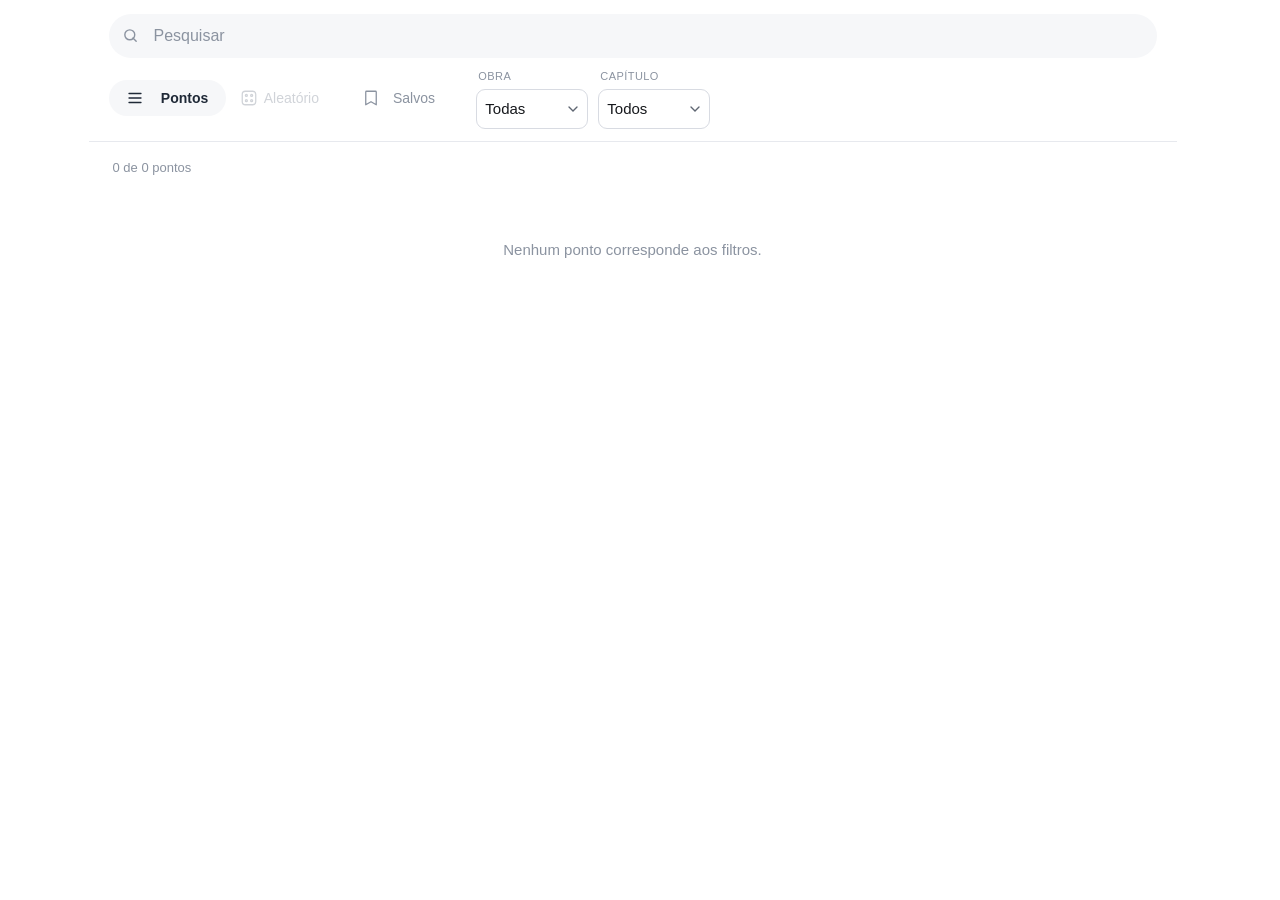
<file: app.template.html>
<!DOCTYPE html>
<html lang="pt-BR">
<head>
<meta charset="utf-8">
<meta name="viewport" content="width=device-width, initial-scale=1, viewport-fit=cover">
<title>Pontos</title>
<meta name="color-scheme" content="light">
<meta name="description" content="Leitor offline dos pontos de Caminho, Sulco e Forja.">
<link rel="stylesheet" href="app.css">
</head>
<body>

<header class="topo">
  <div class="barra">
    <div class="campo">
      <input id="q" type="search" placeholder="Pesquisar" aria-label="Pesquisar nos pontos"
             autocomplete="off" autocapitalize="off" autocorrect="off" spellcheck="false">
    </div>
    <button id="btnFiltros" class="btn-icone btn-filtros" aria-label="Filtros" aria-expanded="false">
      <svg viewBox="0 0 24 24" aria-hidden="true"><path d="M3 6h18M6 12h12M10 18h4"/></svg>
    </button>
  </div>

  <nav class="abas" id="abas" aria-label="Seções">
    <button data-v="busca" class="ativo">
      <svg viewBox="0 0 24 24" aria-hidden="true"><path d="M4 6h16M4 12h16M4 18h16"/></svg>
      <span>Pontos</span>
    </button>
    <button data-v="aleatorio" id="btnAleatorio">
      <svg viewBox="0 0 24 24" aria-hidden="true"><rect x="3" y="3" width="18" height="18" rx="4"/><circle cx="8.5" cy="8.5" r="1.3"/><circle cx="15.5" cy="15.5" r="1.3"/><circle cx="15.5" cy="8.5" r="1.3"/><circle cx="8.5" cy="15.5" r="1.3"/></svg>
      <span>Aleatório<span id="contAleatorio" class="conta"></span></span>
    </button>
    <button data-v="salvos">
      <svg viewBox="0 0 24 24" aria-hidden="true"><path d="M6 3h12a1 1 0 011 1v17l-7-4-7 4V4a1 1 0 011-1z"/></svg>
      <span>Salvos<span id="contSalvos" class="conta"></span></span>
    </button>
  </nav>

  <div class="filtros" id="filtros" hidden>
    <div class="campo-linha">
      <label class="campo-bloco">
        <span>Obra</span>
        <select id="fObra"><option value="">Todas</option></select>
      </label>
      <label class="campo-bloco">
        <span>Capítulo</span>
        <select id="fCap"><option value="">Todos</option></select>
      </label>
    </div>
  </div>
</header>

<main>
  <p id="resumo" class="resumo"></p>
  <ol id="lista" class="lista"></ol>
  <p id="vazio" class="vazio" hidden></p>
</main>

<dialog id="dlg">
  <div class="dlg-cabeca">
    <div class="dlg-info">
      <span id="dlgTitulo" class="dlg-titulo"></span>
    </div>
    <button id="dlgFechar" class="btn-icone" aria-label="Fechar">
      <svg viewBox="0 0 24 24" aria-hidden="true"><path d="M6 6l12 12M18 6L6 18"/></svg>
    </button>
  </div>

  <div id="dlgCorpo" class="dlg-corpo"></div>

  <div class="dlg-pe">
    <button id="dlgAnterior" class="btn-sec">
      <svg viewBox="0 0 24 24" aria-hidden="true"><path d="M15 5l-7 7 7 7"/></svg>
      <span>Anterior</span>
    </button>
    <button id="dlgSalvar" class="btn-pri" aria-pressed="false">
      <svg class="ico-salvar" viewBox="0 0 24 24" aria-hidden="true"><path d="M6 3h12a1 1 0 011 1v17l-7-4-7 4V4a1 1 0 011-1z"/></svg>
      <svg class="ico-salvo" viewBox="0 0 24 24" aria-hidden="true"><path d="M4 12.5l5 5L20 6.5"/></svg>
      <span>Salvar</span>
    </button>
    <button id="dlgOutro" class="btn-sec">
      <svg viewBox="0 0 24 24" aria-hidden="true"><rect x="3" y="3" width="18" height="18" rx="4"/><circle cx="8.5" cy="8.5" r="1.3"/><circle cx="15.5" cy="15.5" r="1.3"/><circle cx="15.5" cy="8.5" r="1.3"/><circle cx="8.5" cy="15.5" r="1.3"/></svg>
      <span>Outro</span>
    </button>
    <button id="dlgProx" class="btn-sec">
      <span>Próximo</span>
      <svg viewBox="0 0 24 24" aria-hidden="true"><path d="M9 5l7 7-7 7"/></svg>
    </button>
  </div>
</dialog>

<script>/*__DATA__*/</script>
<script src="app.js"></script>
</body>
</html>
</file>
<file: app.css>
/* Interface branca, minimalista, pensada para o celular (mobile first).
   Sem imagens ou fontes externas: funciona offline. */

:root {
  --preto: #16181c;
  --cinza: #5f6672;
  --fraco: #8b93a0;
  --linha: #e7e9ee;
  --linha-forte: #d8dbe2;
  --fundo: #f6f7f9;
  --realce: #fde68a;
  --destaque: #1f2937;
  --largura: 40rem;
  --pe: 4.25rem; /* altura da barra de navegação inferior */
}

* { box-sizing: border-box; -webkit-tap-highlight-color: transparent; }

html {
  background: #fff;
  /* Reserva a barra de rolagem sempre. Sem isso, abrir o diálogo (que a
     remove) muda a largura da página, o texto requebra e tudo se desloca. */
  scrollbar-gutter: stable;
}

body {
  margin: 0;
  color: var(--preto);
  background: #fff;
  font: 16px/1.6 -apple-system, BlinkMacSystemFont, "Segoe UI", Roboto, "Helvetica Neue", Arial, sans-serif;
  -webkit-text-size-adjust: 100%;
  /* espaço para a barra fixa no rodapé */
  padding-bottom: calc(var(--pe) + env(safe-area-inset-bottom));
  overscroll-behavior-y: contain;
}

a { color: var(--destaque); }

svg {
  width: 1.25em;
  height: 1.25em;
  fill: none;
  stroke: currentColor;
  stroke-width: 1.7;
  stroke-linecap: round;
  stroke-linejoin: round;
  flex: none;
}

/* ------------------------------ topo ------------------------------------ */

.topo {
  position: sticky;
  top: 0;
  z-index: 20;
  border-bottom: 1px solid var(--linha);
  padding-top: env(safe-area-inset-top);
}

/* O desfoque fica num pseudo-elemento de propósito: se estivesse no .topo,
   ele viraria bloco de contenção e a barra de baixo (que é filha dele e usa
   position: fixed) pararia de grudar na tela. */
.topo::before {
  content: "";
  position: absolute;
  inset: 0;
  z-index: -1;
  background: rgba(255, 255, 255, 0.92);
  -webkit-backdrop-filter: saturate(180%) blur(12px);
  backdrop-filter: saturate(180%) blur(12px);
}

.barra {
  display: flex;
  align-items: center;
  gap: 8px;
  max-width: var(--largura);
  margin: 0 auto;
  padding: 8px 12px;
}

.campo { position: relative; flex: 1; min-width: 0; }

/* lupa desenhada por CSS, sem arquivo de imagem */
.campo::before {
  content: "";
  position: absolute;
  left: 13px;
  top: 50%;
  width: 1.05em;
  height: 1.05em;
  transform: translateY(-50%);
  color: var(--fraco);
  pointer-events: none;
  background: currentColor;
  -webkit-mask: no-repeat center / contain url("data:image/svg+xml,%3Csvg xmlns='http://www.w3.org/2000/svg' viewBox='0 0 24 24' fill='none' stroke='%23000' stroke-width='2' stroke-linecap='round'%3E%3Ccircle cx='11' cy='11' r='7'/%3E%3Cpath d='M20 20l-4.5-4.5'/%3E%3C/svg%3E");
  mask: no-repeat center / contain url("data:image/svg+xml,%3Csvg xmlns='http://www.w3.org/2000/svg' viewBox='0 0 24 24' fill='none' stroke='%23000' stroke-width='2' stroke-linecap='round'%3E%3Ccircle cx='11' cy='11' r='7'/%3E%3Cpath d='M20 20l-4.5-4.5'/%3E%3C/svg%3E");
}

#q {
  width: 100%;
  height: 2.75rem;
  padding: 0 2.75rem;
  font: inherit;
  font-size: 1rem;
  color: var(--preto);
  background: var(--fundo);
  border: 1px solid transparent;
  border-radius: 999px;
  outline: none;
  appearance: none;
}
#q::placeholder { color: var(--fraco); }
#q:focus {
  background: #fff;
  border-color: var(--linha-forte);
  box-shadow: 0 0 0 3px rgba(0, 0, 0, 0.04);
}
#q:disabled { opacity: 0.5; }
#q::-webkit-search-cancel-button { cursor: pointer; }

.btn-icone {
  display: grid;
  place-items: center;
  width: 2.75rem;
  height: 2.75rem;
  flex: none;
  color: var(--cinza);
  background: var(--fundo);
  border: 1px solid transparent;
  border-radius: 999px;
  cursor: pointer;
}
.btn-icone:active { background: var(--linha); }
.btn-icone[aria-expanded="true"] { color: #fff; background: var(--destaque); }

/* ------------------------------ filtros --------------------------------- */

/* No celular o painel é sobreposto ao conteúdo (absolute), em vez de entrar
   no fluxo: assim abrir e fechar não empurra a lista, evitando layout shift. */
.filtros {
  position: absolute;
  top: 100%;
  left: 0;
  right: 0;
  z-index: 25;
  padding: 12px;
  display: grid;
  gap: 8px;
  background: #fff;
  border-bottom: 1px solid var(--linha);
  box-shadow: 0 8px 16px -12px rgba(0, 0, 0, 0.25);
}
.filtros[hidden] { display: none; }

/* uma única linha: obra e capítulo */
.campo-linha { display: grid; grid-template-columns: 1fr 1fr; gap: 8px; }

.campo-bloco { display: grid; gap: 4px; min-width: 0; }
.campo-bloco > span {
  font-size: 0.6875rem;
  letter-spacing: 0.04em;
  text-transform: uppercase;
  color: var(--fraco);
  padding-left: 2px;
}

.campo-bloco select,
.campo-bloco input {
  width: 100%;
  min-width: 0;
  height: 2.5rem;
  padding: 0 8px;
  font: inherit;
  font-size: 0.9375rem;
  color: var(--preto);
  background: #fff;
  border: 1px solid var(--linha-forte);
  border-radius: 9px;
  outline: none;
}
.campo-bloco select {
  appearance: none;
  padding-right: 1.75rem;
  background-image: url("data:image/svg+xml,%3Csvg xmlns='http://www.w3.org/2000/svg' viewBox='0 0 24 24' fill='none' stroke='%235f6672' stroke-width='2' stroke-linecap='round'%3E%3Cpath d='M6 9l6 6 6-6'/%3E%3C/svg%3E");
  background-repeat: no-repeat;
  background-position: right 6px center;
  background-size: 1rem;
}
.campo-bloco select:focus,
.campo-bloco input:focus { border-color: var(--fraco); }

/* ------------------------------ lista ----------------------------------- */

main {
  max-width: var(--largura);
  margin: 0 auto;
  padding: 14px 12px 8px;
}

/* Altura fixa e uma linha só: o texto muda a cada busca, e se quebrasse
   para duas linhas empurraria a lista inteira (layout shift). */
.resumo {
  margin: 0 0 10px;
  padding: 0 4px;
  min-height: 1.5rem;
  font-size: 0.8125rem;
  line-height: 1.5rem;
  color: var(--fraco);
  white-space: nowrap;
  overflow: hidden;
  text-overflow: ellipsis;
}

.lista { list-style: none; margin: 0; padding: 0; }

.item {
  display: block;
  width: 100%;
  padding: 14px 4px;
  border-bottom: 1px solid var(--linha);
  background: none;
  font: inherit;
  color: inherit;
  text-align: left;
  cursor: pointer;
}
.item:last-child { border-bottom: 0; }
.item:active { background: var(--fundo); }
.item:focus-visible { outline: 2px solid var(--destaque); outline-offset: -2px; border-radius: 6px; }

.item-topo {
  display: flex;
  align-items: center;
  flex-wrap: wrap;
  gap: 6px 8px;
  margin-bottom: 6px;
  font-size: 0.75rem;
  color: var(--fraco);
}
.item-n {
  font-size: 0.8125rem;
  font-weight: 700;
  color: var(--preto);
  font-variant-numeric: tabular-nums;
}
.item-livro { color: var(--cinza); }
/* espaço sempre reservado: some só a cor, nunca a caixa (evita layout shift) */
.item-salvo {
  margin-left: auto;
  padding: 1px 7px;
  border-radius: 999px;
  background: var(--fundo);
  color: var(--fraco);
}
.item-salvo.invisivel { visibility: hidden; }

.item-texto { margin: 0; }
.item-texto p { margin: 0; }
.item-texto i { font-style: italic; }
.item-texto sup { font-size: 0.75em; }

mark {
  background: var(--realce);
  color: inherit;
  padding: 0 1px;
  border-radius: 2px;
}

.vazio {
  margin: 0;
  padding: 48px 16px;
  text-align: center;
  color: var(--fraco);
  font-size: 0.9375rem;
}

/* ---------------- navegação: fixa embaixo no celular --------------------- */
/* No desktop ela é reposicionada para dentro do cabeçalho (ver @media). */

.abas {
  position: fixed;
  left: 0;
  right: 0;
  bottom: 0;
  z-index: 30;
  display: grid;
  grid-auto-flow: column;
  grid-auto-columns: 1fr;
  background: rgba(255, 255, 255, 0.94);
  -webkit-backdrop-filter: saturate(180%) blur(12px);
  backdrop-filter: saturate(180%) blur(12px);
  border-top: 1px solid var(--linha);
  padding-bottom: env(safe-area-inset-bottom);
}

.abas button {
  display: grid;
  justify-items: center;
  align-content: center;
  gap: 2px;
  min-height: var(--pe);
  padding: 6px 4px;
  font: inherit;
  font-size: 0.6875rem;
  color: var(--fraco);
  background: none;
  border: 0;
  cursor: pointer;
}
.abas button svg { width: 1.375rem; height: 1.375rem; }
.abas button.ativo { color: var(--destaque); font-weight: 600; }
.abas button:active { background: var(--fundo); }
/* sem pontos no escopo (ex.: busca sem resultado): o botão esmaece */
.abas button.vazio { opacity: 0.4; }

.conta {
  display: inline-block;
  min-width: 1.1em;
  margin-left: 3px;
  padding: 0 4px;
  border-radius: 999px;
  background: var(--linha);
  color: var(--cinza);
  font-size: 0.625rem;
  font-weight: 700;
  text-align: center;
}
.abas button.ativo .conta { background: var(--destaque); color: #fff; }

/* ------------------------- diálogo de leitura --------------------------- */

dialog {
  position: fixed;
  inset: auto 0 0 0;
  width: 100%;
  max-width: none;
  height: 100%;
  max-height: 100%;
  margin: 0;
  padding: 0;
  border: 0;
  border-radius: 16px 16px 0 0;
  color: var(--preto);
  background: #fff;
  /* Sem isto, o display:flex de baixo apareceria mesmo com o diálogo fechado.
     O navegador esconde <dialog> sem [open]; é preciso respeitar isso. */
  display: none;
  overflow: hidden;
}

/* coluna flex: cabeça e rodapé não mudam de lugar, só o corpo rola */
dialog[open] {
  display: flex;
  flex-direction: column;
}
dialog::backdrop { background: rgba(15, 18, 22, 0.35); }
dialog[open] { animation: subir 0.22s ease-out; }
@keyframes subir {
  from { transform: translateY(4%); opacity: 0; }
  to { transform: translateY(0); opacity: 1; }
}
@media (prefers-reduced-motion: reduce) { dialog[open] { animation: none; } }

.dlg-cabeca {
  position: relative;
  display: flex;
  align-items: center;
  gap: 8px;
  padding: 14px 8px 8px 16px;
  background: #fff;
  border-bottom: 1px solid var(--linha);
  border-radius: 16px 16px 0 0;
}
/* alça: indica que a folha sobe de baixo */
.dlg-cabeca::before {
  content: "";
  position: absolute;
  top: 6px;
  left: 50%;
  transform: translateX(-50%);
  width: 2.25rem;
  height: 4px;
  border-radius: 999px;
  background: var(--linha-forte);
}
.dlg-info { flex: 1; min-width: 0; }
.dlg-titulo {
  display: block;
  font-size: 0.8125rem;
  color: var(--fraco);
  white-space: nowrap;
  overflow: hidden;
  text-overflow: ellipsis;
}

.dlg-corpo {
  flex: 1 1 auto;
  min-height: 0;
  overflow-y: auto;
  -webkit-overflow-scrolling: touch;
  overscroll-behavior: contain;
  padding: 20px 18px 24px;
  font-size: 1.0625rem;
  line-height: 1.68;
}
.dlg-corpo p { margin: 0 0 1em; }
.dlg-corpo p:last-child { margin-bottom: 0; }
.dlg-corpo h2 {
  margin: 0 0 1em;
  font-size: 1.5rem;
  font-weight: 700;
  font-variant-numeric: tabular-nums;
}
.dlg-corpo sup { font-size: 0.75em; }

/* minmax(0, 1fr) trava a largura: com 1fr puro, um rótulo mais longo
   esticaria a coluna e os botões ficariam de tamanhos diferentes. */
.dlg-pe {
  flex: none;
  display: grid;
  grid-template-columns: repeat(4, minmax(0, 1fr));
  gap: 8px;
  padding: 10px 12px calc(10px + env(safe-area-inset-bottom));
  background: #fff;
  border-top: 1px solid var(--linha);
}

.dlg-pe button {
  display: grid;
  place-items: center;
  gap: 2px;
  min-height: 3rem;
  padding: 6px 4px;
  font: inherit;
  font-size: 0.75rem;
  color: var(--cinza);
  background: var(--fundo);
  border: 1px solid transparent;
  border-radius: 10px;
  cursor: pointer;
}
.dlg-pe button svg { width: 1.125rem; height: 1.125rem; }
.dlg-pe button:active { background: var(--linha); }

/* Salvar: neutro quando ainda é uma ação, verde quando já está salvo.
   Antes ficava cinza no estado salvo, o que parecia "desligado". */
.dlg-pe .btn-pri {
  color: var(--preto);
  background: #fff;
  border-color: var(--linha-forte);
  font-weight: 600;
}
.dlg-pe .btn-pri:active { background: var(--fundo); }
.dlg-pe .btn-pri.on {
  color: #fff;
  background: #15803d;
  border-color: #15803d;
}
.dlg-pe .btn-pri.on:active { background: #166534; }
.dlg-pe .ico-salvo { display: none; }
.dlg-pe .btn-pri.on .ico-salvar { display: none; }
.dlg-pe .btn-pri.on .ico-salvo { display: block; }

/* --------------------------- telas maiores ------------------------------ */

@media (min-width: 34rem) {
  .barra, .filtros, main { padding-left: 20px; padding-right: 20px; }
  .item { padding: 16px 6px; }
}

/* 40rem = 640px: a partir daí cabe busca, abas e filtros na mesma faixa */
@media (min-width: 40rem) {
  body { font-size: 17px; padding-bottom: 0; }

  /* Mais largura no desktop: é o que permite busca, abas e filtros
     caberem na mesma faixa, sem o conteúdo ficar espremido. */
  :root { --largura: 68rem; }

  /* No desktop o cabeçalho vira uma faixa só: busca, navegação e
     filtros lado a lado, sempre visíveis, sem rolar a página. */
  .topo {
    position: static;
    display: flex;
    flex-wrap: wrap;
    align-items: center;
    gap: 10px 12px;
    max-width: var(--largura);
    margin: 0 auto;
    padding: 14px 20px 12px;
  }
  /* a .barra e as .campo-linha deixam de ser caixas: só os campos contam */
  .barra, .campo-linha { display: contents; }

  /* busca ocupa a primeira linha; abas e filtros dividem a de baixo */
  .campo { flex: 1 1 100%; max-width: none; }

  /* navegação deixa de ser fixa e vira abas no cabeçalho */
  .abas {
    position: static;
    order: 2;
    gap: 2px;
    background: none;
    -webkit-backdrop-filter: none;
    backdrop-filter: none;
    border-top: 0;
  }
  .abas button {
    grid-auto-flow: column;
    align-items: center;
    gap: 6px;
    min-height: 2.25rem;
    padding: 4px 12px;
    font-size: 0.875rem;
    border-radius: 999px;
  }
  .abas button svg { width: 1.125rem; height: 1.125rem; }
  .abas button.ativo { background: var(--fundo); }

  /* cabe tudo em tela larga: filtros sempre abertos, dividindo a linha
     com a navegação. Sem flex-basis 100%, senão quebrariam de linha. */
  .filtros {
    position: static; /* volta ao fluxo: no desktop há espaço à toa */
    order: 3;
    flex: 0 1 auto;
    flex-wrap: wrap;
    gap: 8px 10px;
    max-width: none;
    margin: 0;
    padding: 0;
    background: none;
    border: 0;
    box-shadow: none;
  }
  .filtros[hidden] { display: flex; }
  /* aqui os dropdowns ficam sempre visíveis, então o botão não tem função */
  .btn-filtros { display: none; }
  .campo-linha { display: flex; gap: 10px; }
  .campo-bloco { display: block; min-width: 7rem; flex: 0 1 auto; }
  .campo-bloco > span { display: block; padding: 0 0 3px 2px; }

  /* diálogo volta a ser uma janela centralizada */
  dialog {
    inset: 0;
    margin: auto;
    width: min(34rem, calc(100vw - 3rem));
    /* altura fixa, não max-height: se crescesse com o texto, o rodapé
       subiria e desceria a cada ponto aberto */
    height: min(85vh, 46rem);
    border: 1px solid var(--linha);
    border-radius: 14px;
  }
  .dlg-cabeca { border-radius: 0; padding: 10px 10px 10px 16px; }
  .dlg-cabeca::before { display: none; }
  .dlg-corpo { padding: 22px 20px; }
  .dlg-pe { padding: 12px 16px; }
}
</file>
